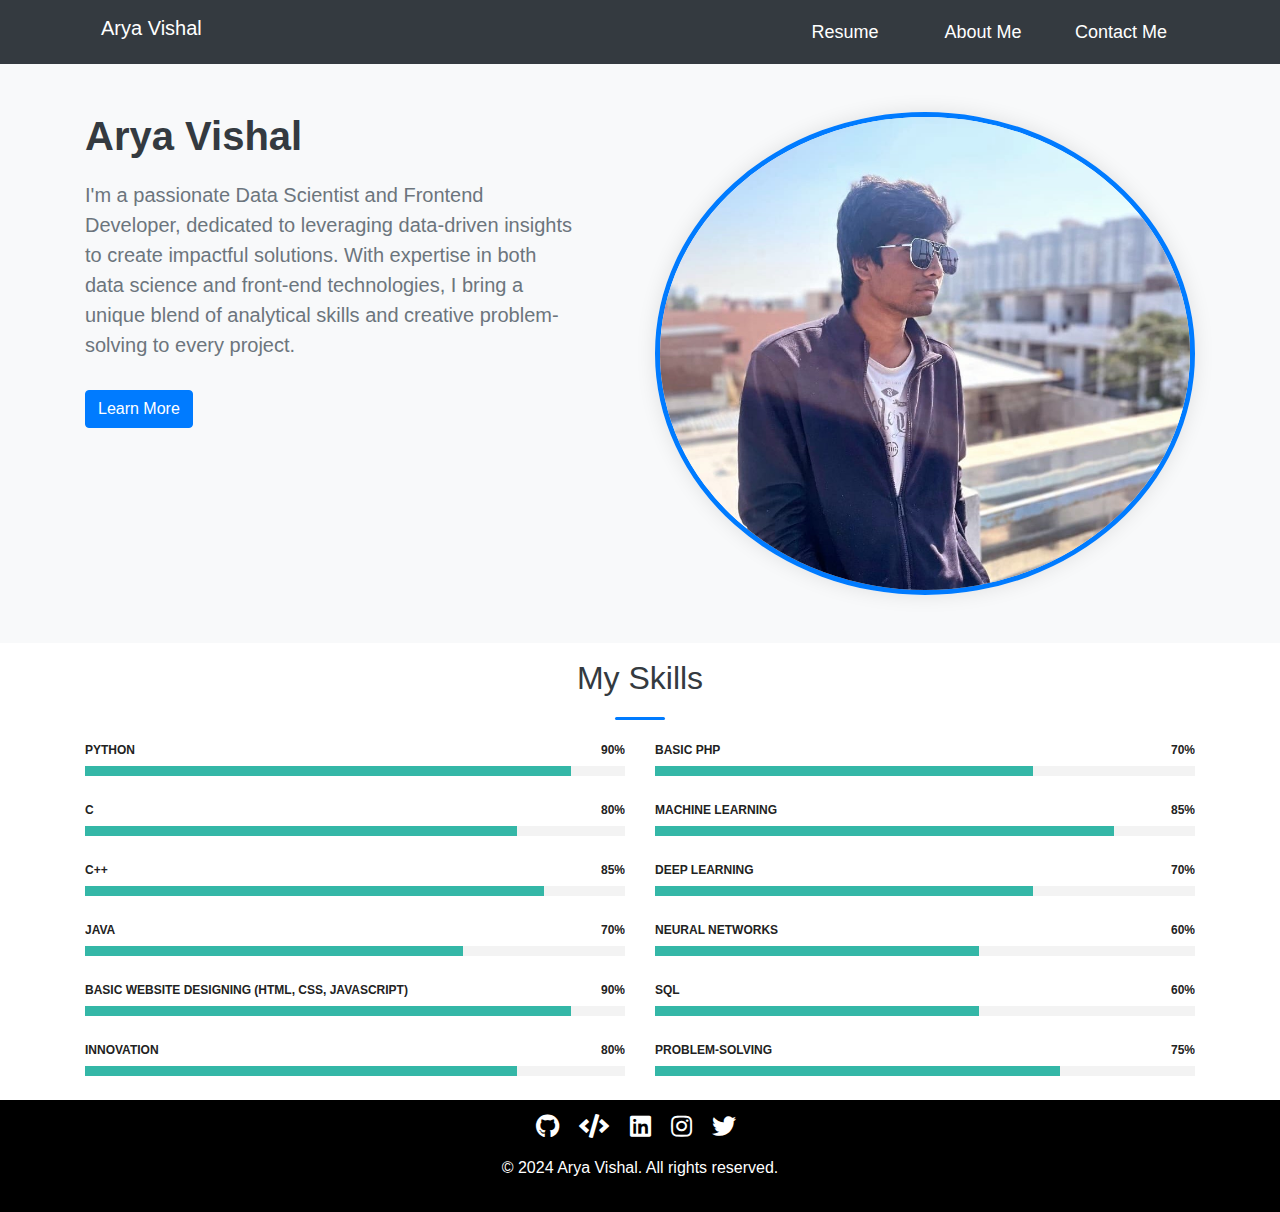
<file: index.html>
<!DOCTYPE html>
<html lang="en">

<head>
  <meta charset="UTF-8">
  <meta name="viewport" content="width=device-width, initial-scale=1.0">
  <title>Arya Vishal: Data Science</title>
  <!-- Bootstrap CSS -->
  <link rel="stylesheet" href="https://maxcdn.bootstrapcdn.com/bootstrap/4.5.2/css/bootstrap.min.css">
  <!-- Font Awesome for icons -->
  <link rel="stylesheet" href="https://cdnjs.cloudflare.com/ajax/libs/font-awesome/5.15.4/css/all.min.css">
  <link rel="stylesheet" href="style.css">
  <style>
    /* Styles for intro section */
    #intro {
      background-color: #f8f9fa;
      /* Light gray background */
      padding-top: 150px;
      /* Add some top padding for space */
      padding-bottom: 100px;
      /* Add some bottom padding for space */
    }

    #intro .intro-text {
      text-align: left;
      /* Align text to the left */
      margin-right: 50px;
      /* Add some space between text and photo */
    }

    #intro h2 {
      color: #343a40;
      /* Dark text color */
      font-weight: bold;
      /* Bold font weight */
      font-size: 2.5rem;
      /* Larger font size */
      margin-bottom: 20px;
      /* Add some bottom margin for spacing */
    }

    #intro p {
      color: #6c757d;
      /* Medium gray text color */
      font-size: 1.25rem;
      /* Larger font size */
      margin-bottom: 30px;
      /* Add some bottom margin for spacing */
    }

    #intro img {
      border: 5px solid #007bff;
      /* Blue border around the image */
      max-width: 100%;
      /* Make sure the image doesn't exceed its container width */
      height: auto;
      /* Maintain aspect ratio */
      border-radius: 10px;
      /* Rounded corners */
      box-shadow: 0 0 20px rgba(0, 0, 0, 0.1);
      /* Add a subtle shadow */
    }
  </style>
</head>

<body>
  <nav class="navbar navbar-expand-lg navbar-custom">
    <div class="container">
      <!-- Logo Section -->
      <a class="navbar" href="index.html">
        <h5>Arya Vishal</h5>
      </a>

      <!-- Collapsible Button for Small Screens -->
      <button class="navbar-toggler" type="button" data-toggle="collapse" data-target="#navbarSupportedContent"
        aria-controls="navbarSupportedContent" aria-expanded="false" aria-label="Toggle navigation">
        <span class="navbar-toggler-icon"></span>
      </button>

      <!-- Navbar Links -->
      <div class="collapse navbar-collapse" id="navbarSupportedContent">
        <ul class="navbar-nav ml-auto">
          <!-- About Me Link -->
          <li class="nav-item">
            <a class="nav-link" href="About.html">Resume</a>
          </li>
           <li class="nav-item">
            <a class="nav-link" href="About.html">About Me</a>
          </li>
          <!-- Contact Me Link -->
          <li class="nav-item">
            <a class="nav-link" href="Contact.html">Contact Me</a>
          </li>
        </ul>
      </div>
    </div>
  </nav>

  <!-- introduction -->
  <section id="intro" class="py-5">
    <div class="container">
      <div class="row">
        <div class="col-md-6">
          <div class="intro-text ">
            <h2>Arya Vishal</h2>
            <p>I'm a passionate Data Scientist and Frontend Developer, dedicated to leveraging data-driven insights to
              create impactful solutions. With expertise in both data science and front-end technologies, I bring a
              unique blend of analytical skills and creative problem-solving to every project.</p>
            <a href="about.html" class="btn btn-primary">Learn More</a>
          </div>
        </div>
        <div class="col-md-6">
          <img src="img/profile.jpg" alt="Profile Image" class="img-fluid rounded-circle">
        </div>
      </div>
    </div>
  </section>



  <!-- Skills Section -->
  <section id="skills" class="skills">
    <div class="container" data-aos="fade-up">
      <div class="section-title m-3">
        <h2 class="text-dark animated fadeInDown mt-3 text-center">My Skills</h2>
        <div class="divider" style="background-color: #007bff;"></div>
      </div>
      <div class="row skills-content">
        <div class="col-lg-6">
          <div class="progress">
            <span class="skill">Python <i class="val">90%</i></span>
            <div class="progress-bar-wrap">
              <div class="progress-bar" role="progressbar" style="width: 90%" aria-valuenow="90" aria-valuemin="0"
                aria-valuemax="90"></div>
            </div>
          </div>
          <div class="progress">
            <span class="skill">C <i class="val">80%</i></span>
            <div class="progress-bar-wrap">
              <div class="progress-bar" role="progressbar" style="width: 80%" aria-valuenow="80" aria-valuemin="0"
                aria-valuemax="80"></div>
            </div>
          </div>
          <div class="progress">
            <span class="skill">C++ <i class="val">85%</i></span>
            <div class="progress-bar-wrap">
              <div class="progress-bar" role="progressbar" style="width: 85%" aria-valuenow="85" aria-valuemin="0"
                aria-valuemax="85"></div>
            </div>
          </div>
          <div class="progress">
            <span class="skill">Java <i class="val">70%</i></span>
            <div class="progress-bar-wrap">
              <div class="progress-bar" role="progressbar" style="width: 70%" aria-valuenow="70" aria-valuemin="0"
                aria-valuemax="70"></div>
            </div>
          </div>
          <div class="progress">
            <span class="skill">Basic Website Designing (HTML, CSS, JavaScript) <i class="val">90%</i></span>
            <div class="progress-bar-wrap">
              <div class="progress-bar" role="progressbar" style="width: 90%" aria-valuenow="90" aria-valuemin="0"
                aria-valuemax="90"></div>
            </div>
          </div>
          <div class="progress">
            <span class="skill">Innovation <i class="val">80%</i></span>
            <div class="progress-bar-wrap">
              <div class="progress-bar" role="progressbar" style="width: 80%" aria-valuenow="80" aria-valuemin="0"
                aria-valuemax="80"></div>
            </div>
          </div>
        </div>
        <div class="col-lg-6">
          <div class="progress">
            <span class="skill">Basic PHP <i class="val">70%</i></span>
            <div class="progress-bar-wrap">
              <div class="progress-bar" role="progressbar" style="width: 70%" aria-valuenow="70" aria-valuemin="0"
                aria-valuemax="70"></div>
            </div>
          </div>
          <div class="progress">
            <span class="skill">Machine Learning <i class="val">85%</i></span>
            <div class="progress-bar-wrap">
              <div class="progress-bar" role="progressbar" style="width: 85%" aria-valuenow="85" aria-valuemin="0"
                aria-valuemax="85"></div>
            </div>
          </div>
          <div class="progress">
            <span class="skill">Deep Learning <i class="val">70%</i></span>
            <div class="progress-bar-wrap">
              <div class="progress-bar" role="progressbar" style="width: 70%" aria-valuenow="70" aria-valuemin="0"
                aria-valuemax="70"></div>
            </div>
          </div>
          <div class="progress">
            <span class="skill">Neural Networks <i class="val">60%</i></span>
            <div class="progress-bar-wrap">
              <div class="progress-bar" role="progressbar" style="width: 60%" aria-valuenow="60" aria-valuemin="0"
                aria-valuemax="60"></div>
            </div>
          </div>
          <div class="progress">
            <span class="skill">SQL <i class="val">60%</i></span>
            <div class="progress-bar-wrap">
              <div class="progress-bar" role="progressbar" style="width: 60%" aria-valuenow="60" aria-valuemin="0"
                aria-valuemax="60"></div>
            </div>
          </div>
          <div class="progress">
            <span class="skill">Problem-solving <i class="val">75%</i></span>
            <div class="progress-bar-wrap">
              <div class="progress-bar" role="progressbar" style="width: 75%" aria-valuenow="75" aria-valuemin="0"
                aria-valuemax="75"></div>
            </div>
          </div>
        </div>
      </div>
    </div>
  </section>
  <style>
    .skills .progress {
      height: 60px;
      display: block;
      background: none;
      border-radius: 0;
    }

    .skills .progress .skill {
      padding: 10px 0;
      margin: 0 0 6px 0;
      text-transform: uppercase;
      display: block;
      font-weight: 600;
      font-family: "Poppins", sans-serif;
      color: #222222;
    }

    .skills .progress .skill .val {
      float: right;
      font-style: normal;
    }

    .skills .progress-bar-wrap {
      background: #f3f3f3;
    }

    .skills .progress-bar {
      height: 10px;
      transition: 0.9s;
      background-color: #34b7a7;
    }
  </style>

  <!-- footer -->
  <footer class="text-white text-center py-3" style="background-color: black;">
    <div class="container">
      <div class="row">
        <div class="col-md-12">
          <ul class="list-inline">
            <li class="list-inline-item">
              <a href="https://github.com/aryaVishal1706" target="_blank" class="text-white">
                <i class="fab fa-github fa-lg mr-2 footer-icon"></i>
              </a>
            </li>
            <li class="list-inline-item">
              <a href="https://codeforces.com/profile/vishal1706" target="_blank" class="text-white">
                <i class="fas fa-code fa-lg mr-2 footer-icon"></i>
              </a>
            </li>
            <li class="list-inline-item">
              <a href="https://www.linkedin.com/in/vishalarya1706/" target="_blank" class="text-white">
                <i class="fab fa-linkedin fa-lg mr-2 footer-icon"></i>
              </a>
            </li>
            <li class="list-inline-item">
              <a href="https://www.instagram.com/vishalarya1706" target="_blank" class="text-white">
                <i class="fab fa-instagram fa-lg mr-2 footer-icon"></i>
              </a>
            </li>
            <li class="list-inline-item">
              <a href="https://twitter.com/vishalarya1706" target="_blank" class="text-white">
                <i class="fab fa-twitter fa-lg mr-2 footer-icon"></i>
              </a>
            </li>
          </ul>
        </div>
      </div>
      <div class="row">
        <div class="col-md-12">
          <p>&copy; 2024 Arya Vishal. All rights reserved.</p>
        </div>
      </div>
    </div>
  </footer>

  <!-- Bootstrap JS and jQuery -->
  <script src="https://ajax.googleapis.com/ajax/libs/jquery/3.5.1/jquery.min.js"></script>
  <script src="https://cdnjs.cloudflare.com/ajax/libs/popper.js/1.16.0/umd/popper.min.js"></script>
  <script src="https://maxcdn.bootstrapcdn.com/bootstrap/4.5.2/js/bootstrap.min.js"></script>

</body>

</html>
</file>
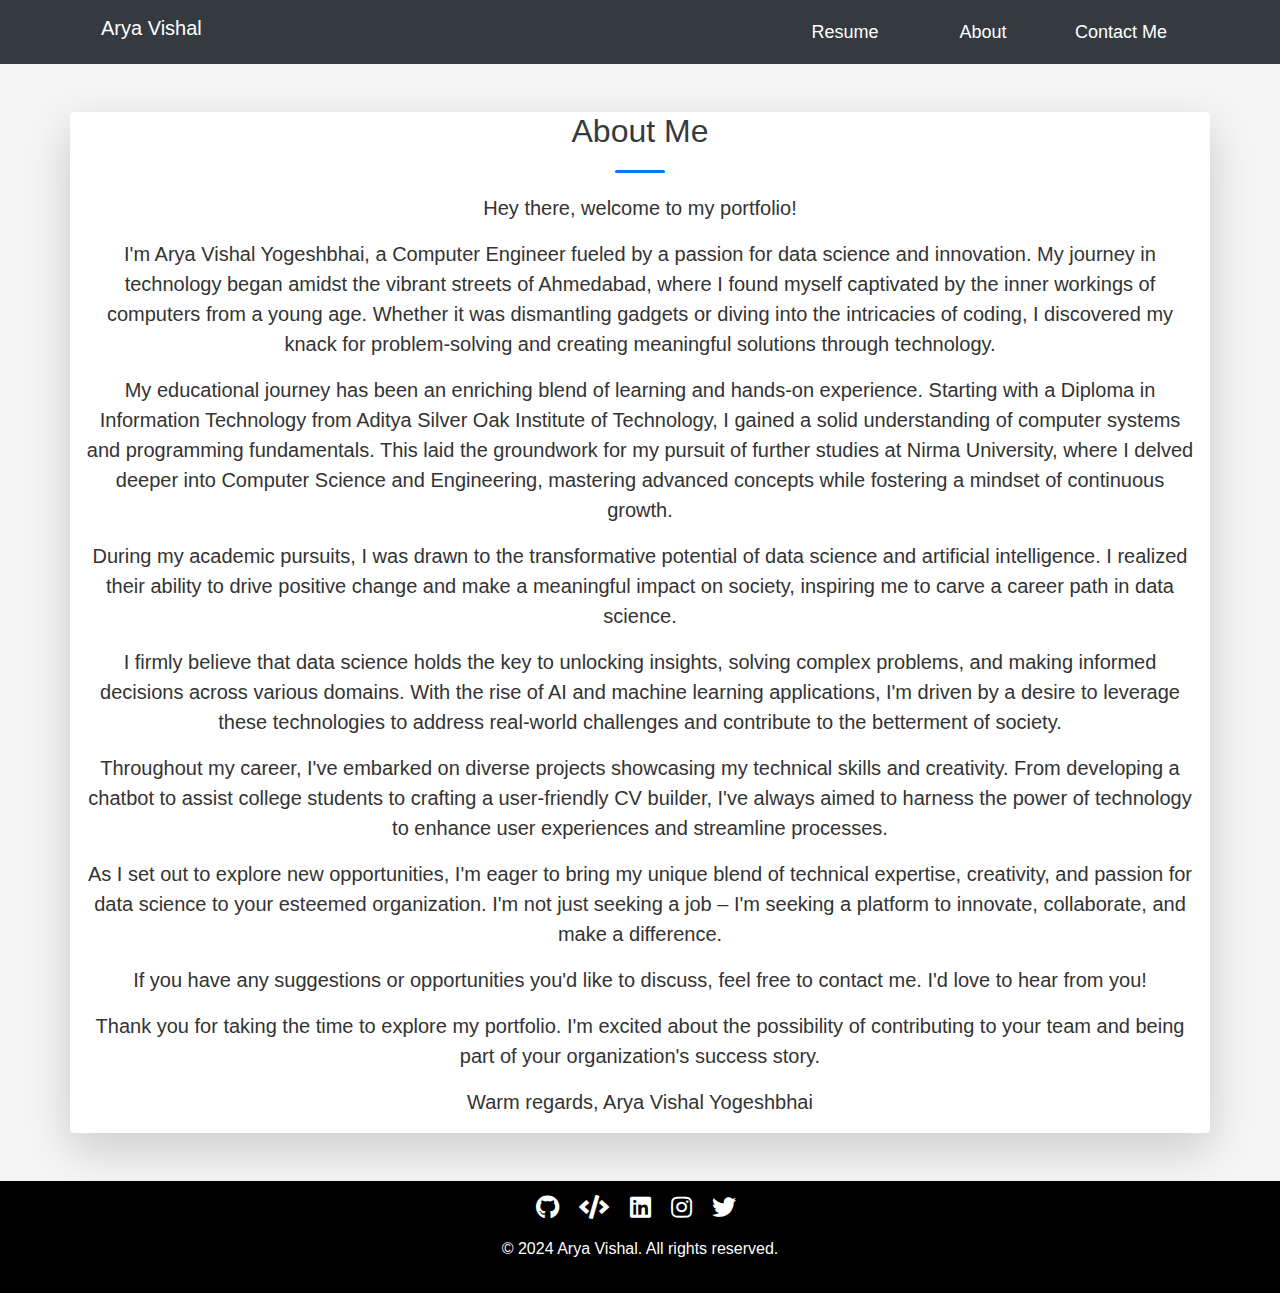
<file: About.html>
<!DOCTYPE html>
<html lang="en">

<head>
  <meta charset="UTF-8">
  <meta name="viewport" content="width=device-width, initial-scale=1.0">
  <title>Arya Vishal: Data Science</title>
  <!-- Bootstrap CSS -->
  <link rel="stylesheet" href="https://maxcdn.bootstrapcdn.com/bootstrap/4.5.2/css/bootstrap.min.css">
  <!-- Font Awesome for icons -->
  <link rel="stylesheet" href="https://cdnjs.cloudflare.com/ajax/libs/font-awesome/5.15.4/css/all.min.css">
  <link rel="stylesheet" href="style.css">
 
  
</head>
<body>
 
  <nav class="navbar navbar-expand-lg navbar-custom">
    <div class="container">
      <!-- Logo Section -->
      <a class="navbar" href="index.html">
        <h5 >Arya Vishal</h5>
      </a>
  
      <!-- Collapsible Button for Small Screens -->
      <button class="navbar-toggler" type="button" data-toggle="collapse" data-target="#navbarSupportedContent"
        aria-controls="navbarSupportedContent" aria-expanded="false" aria-label="Toggle navigation">
        <span class="navbar-toggler-icon"></span>
      </button>
  
      <!-- Navbar Links -->
      <div class="collapse navbar-collapse" id="navbarSupportedContent">
        <ul class="navbar-nav ml-auto">
          <li class="nav-item">
            <a class="nav-link" href="About.html">Resume</a>
          </li>
          <!-- About Me Link -->
          <li class="nav-item">
            <a class="nav-link" href="About.html">About</a>
          </li>
          <!-- Contact Me Link -->
          <li class="nav-item">
            <a class="nav-link" href="Contact.html">Contact Me</a>
          </li>
        </ul>
      </div>
    </div>
  </nav>
  
 
  <section id="about" class="py-5" style="background-color: #f5f5f5;">
    <div class="container rounded shadow-lg" style="background-color: #ffffff;">
      <div class="row">
        <div class="col-lg-12 text-center">
          <h2 class="text-dark animated fadeInDown">About Me</h2>
          <div class="divider" style="background-color: #007bff;"></div>
          <div class="lead animated fadeInUp" style="color: #333;">
            <p>
              Hey there, welcome to my portfolio!
            </p>
            <p>
              I'm Arya Vishal Yogeshbhai, a Computer Engineer fueled by a passion for data science and innovation. My journey in technology began amidst the vibrant streets of Ahmedabad, where I found myself captivated by the inner workings of computers from a young age. Whether it was dismantling gadgets or diving into the intricacies of coding, I discovered my knack for problem-solving and creating meaningful solutions through technology.
            </p>
            <p>
              My educational journey has been an enriching blend of learning and hands-on experience. Starting with a Diploma in Information Technology from Aditya Silver Oak Institute of Technology, I gained a solid understanding of computer systems and programming fundamentals. This laid the groundwork for my pursuit of further studies at Nirma University, where I delved deeper into Computer Science and Engineering, mastering advanced concepts while fostering a mindset of continuous growth.
            </p>
            <p>
              During my academic pursuits, I was drawn to the transformative potential of data science and artificial intelligence. I realized their ability to drive positive change and make a meaningful impact on society, inspiring me to carve a career path in data science.
            </p>
            <p>
              I firmly believe that data science holds the key to unlocking insights, solving complex problems, and making informed decisions across various domains. With the rise of AI and machine learning applications, I'm driven by a desire to leverage these technologies to address real-world challenges and contribute to the betterment of society.
            </p>
            <p>
              Throughout my career, I've embarked on diverse projects showcasing my technical skills and creativity. From developing a chatbot to assist college students to crafting a user-friendly CV builder, I've always aimed to harness the power of technology to enhance user experiences and streamline processes.
            </p>
            <p>
              As I set out to explore new opportunities, I'm eager to bring my unique blend of technical expertise, creativity, and passion for data science to your esteemed organization. I'm not just seeking a job – I'm seeking a platform to innovate, collaborate, and make a difference.
            </p>
            <p>
              If you have any suggestions or opportunities you'd like to discuss, feel free to contact me. I'd love to hear from you!
            </p>
            <p>
              Thank you for taking the time to explore my portfolio. I'm excited about the possibility of contributing to your team and being part of your organization's success story.
            </p>
            <p>
              Warm regards, Arya Vishal Yogeshbhai
            </p>
          </div>
        </div>
      </div>
    </div>
  </section>
  
  
  <!-- footer -->
  <footer class="text-white text-center py-3" style="background-color: black;">
    <div class="container">
      <div class="row">
        <div class="col-md-12">
          <ul class="list-inline">
            <li class="list-inline-item">
              <a href="https://github.com/aryaVishal1706" target="_blank" class="text-white">
                <i class="fab fa-github fa-lg mr-2 footer-icon"></i>
              </a>
            </li>
            <li class="list-inline-item">
              <a href="https://codeforces.com/profile/vishal1706" target="_blank" class="text-white">
                <i class="fas fa-code fa-lg mr-2 footer-icon"></i>
              </a>
            </li>
            <li class="list-inline-item">
              <a href="https://www.linkedin.com/in/vishalarya1706/" target="_blank" class="text-white">
                <i class="fab fa-linkedin fa-lg mr-2 footer-icon"></i>
              </a>
            </li>
            <li class="list-inline-item">
              <a href="https://www.instagram.com/vishalarya1706" target="_blank" class="text-white">
                <i class="fab fa-instagram fa-lg mr-2 footer-icon"></i>
              </a>
            </li>
            <li class="list-inline-item">
              <a href="https://twitter.com/vishalarya1706" target="_blank" class="text-white">
                <i class="fab fa-twitter fa-lg mr-2 footer-icon"></i>
              </a>
            </li>
          </ul>
        </div>
      </div>
      <div class="row">
        <div class="col-md-12">
          <p>&copy; 2024 Arya Vishal. All rights reserved.</p>
        </div>
      </div>
    </div>
  </footer>

  <!-- Bootstrap JS and jQuery -->
  <script src="https://ajax.googleapis.com/ajax/libs/jquery/3.5.1/jquery.min.js"></script>
  <script src="https://cdnjs.cloudflare.com/ajax/libs/popper.js/1.16.0/umd/popper.min.js"></script>
  <script src="https://maxcdn.bootstrapcdn.com/bootstrap/4.5.2/js/bootstrap.min.js"></script>

</body>

</html>
</file>
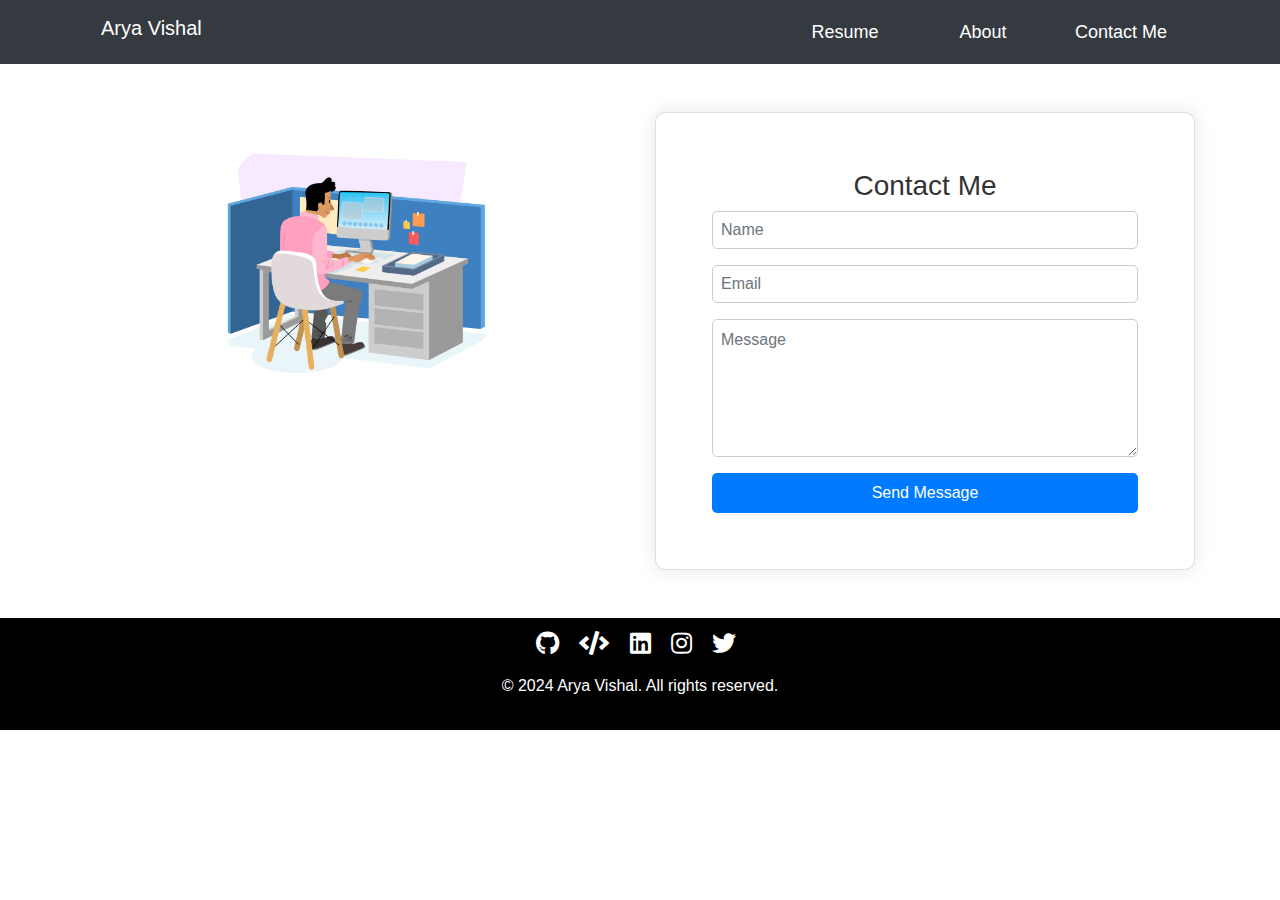
<file: Contact.html>
<!DOCTYPE html>
<html lang="en">

<head>
  <meta charset="UTF-8">
  <meta name="viewport" content="width=device-width, initial-scale=1.0">
  <title>Arya Vishal: Data Science</title>
  <!-- Bootstrap CSS -->
  <link rel="stylesheet" href="https://maxcdn.bootstrapcdn.com/bootstrap/4.5.2/css/bootstrap.min.css">
  <!-- Font Awesome for icons -->
  <link rel="stylesheet" href="https://cdnjs.cloudflare.com/ajax/libs/font-awesome/5.15.4/css/all.min.css">
  <link rel="stylesheet" href="style.css">
 
</head>
<body>
 <!-- navbar -->
  <nav class="navbar navbar-expand-lg navbar-custom">
    <div class="container">
      <!-- Logo Section -->
      <a class="navbar" href="index.html">
        <!-- <img src="img/logo.png" alt="Your Logo" class="img-fluid logo mr-2"> -->
        <h5>Arya Vishal</h5>
      </a>
  
      <!-- Collapsible Button for Small Screens -->
      <button class="navbar-toggler" type="button" data-toggle="collapse" data-target="#navbarSupportedContent"
        aria-controls="navbarSupportedContent" aria-expanded="false" aria-label="Toggle navigation">
        <span class="navbar-toggler-icon"></span>
      </button>
  
      <!-- Navbar Links -->
      <div class="collapse navbar-collapse" id="navbarSupportedContent">
        <ul class="navbar-nav ml-auto">
          <li class="nav-item">
            <a class="nav-link" href="About.html">Resume</a>
          </li>
          <!-- About Me Link -->
          <li class="nav-item">
            <a class="nav-link" href="#about">About</a>
          </li>
          <!-- Contact Me Link -->
          <li class="nav-item">
            <a class="nav-link" href="#contact">Contact Me</a>
          </li>
        </ul>
      </div>
    </div>
  </nav>
  
  

  <!-- Contact Section -->
  <section id="contact" class="py-5">
    <div class="container">
      <div class="row">
        <!-- Image on the left side -->
        <div class="col-md-6 mx-auto text-center">
          <img src="img/Contact.jpg" class="img-fluid rounded-circle" alt="Image"
            style="max-width: 300px; height: auto;">
        </div>
        <div class="col-md-6 mx-auto">
          <div class="card p-4 animated slideInLeft contact-card">
            <div class="card-body">
              <h3 class="text-center">Contact Me</h3>
              <form id="contactForm">
                <div class="form-group">
                  <input type="text" class="form-control" placeholder="Name" required>
                </div>
                <div class="form-group">
                  <input type="email" class="form-control" placeholder="Email" required>
                </div>
                <div class="form-group">
                  <textarea class="form-control" placeholder="Message" rows="5" required></textarea>
                </div>
                <button type="submit" class="btn btn-primary btn-block">Send Message</button>
              </form>
            </div>
          </div>
        </div>
      </div>
    </div>
  </section>




  <!-- footer -->
  <footer class="text-white text-center py-3" style="background-color: black;">
    <div class="container">
      <div class="row">
        <div class="col-md-12">
          <ul class="list-inline">
            <li class="list-inline-item">
              <a href="https://github.com/aryaVishal1706" target="_blank" class="text-white">
                <i class="fab fa-github fa-lg mr-2 footer-icon"></i>
              </a>
            </li>
            <li class="list-inline-item">
              <a href="https://codeforces.com/profile/vishal1706" target="_blank" class="text-white">
                <i class="fas fa-code fa-lg mr-2 footer-icon"></i>
              </a>
            </li>
            <li class="list-inline-item">
              <a href="https://www.linkedin.com/in/vishalarya1706/" target="_blank" class="text-white">
                <i class="fab fa-linkedin fa-lg mr-2 footer-icon"></i>
              </a>
            </li>
            <li class="list-inline-item">
              <a href="https://www.instagram.com/vishalarya1706" target="_blank" class="text-white">
                <i class="fab fa-instagram fa-lg mr-2 footer-icon"></i>
              </a>
            </li>
            <li class="list-inline-item">
              <a href="https://twitter.com/vishalarya1706" target="_blank" class="text-white">
                <i class="fab fa-twitter fa-lg mr-2 footer-icon"></i>
              </a>
            </li>
          </ul>
        </div>
      </div>
      <div class="row">
        <div class="col-md-12">
          <p>&copy; 2024 Arya Vishal. All rights reserved.</p>
        </div>
      </div>
    </div>
  </footer>

  <!-- Bootstrap JS and jQuery -->
  <script src="https://ajax.googleapis.com/ajax/libs/jquery/3.5.1/jquery.min.js"></script>
  <script src="https://cdnjs.cloudflare.com/ajax/libs/popper.js/1.16.0/umd/popper.min.js"></script>
  <script src="https://maxcdn.bootstrapcdn.com/bootstrap/4.5.2/js/bootstrap.min.js"></script>

</body>

</html>
</file>
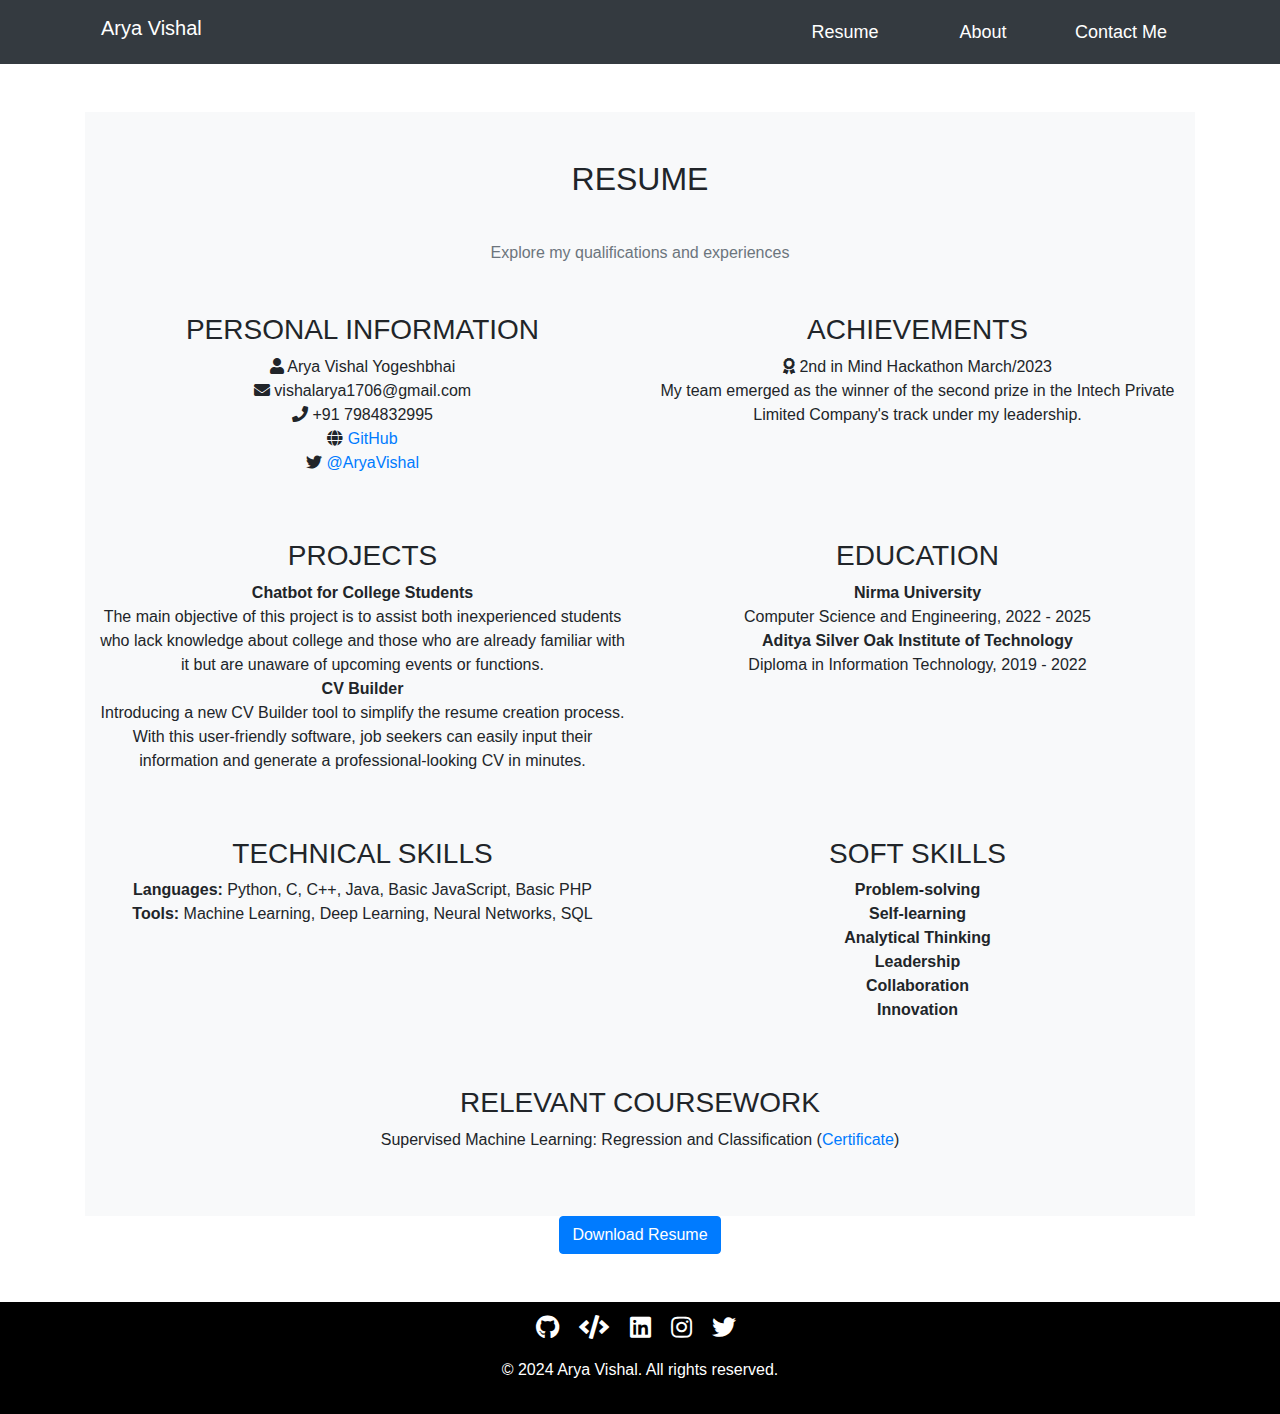
<file: Resume.html>
<!DOCTYPE html>
<html lang="en">

<head>
     <meta charset="UTF-8">
     <meta name="viewport" content="width=device-width, initial-scale=1.0">
     <title>Arya Vishal: Data Science</title>
     <!-- Bootstrap CSS -->
     <link rel="stylesheet" href="https://maxcdn.bootstrapcdn.com/bootstrap/4.5.2/css/bootstrap.min.css">
     <!-- Font Awesome for icons -->
     <link rel="stylesheet" href="https://cdnjs.cloudflare.com/ajax/libs/font-awesome/5.15.4/css/all.min.css">
     <link rel="stylesheet" href="style.css">

</head>

<body>
     <nav class="navbar navbar-expand-lg navbar-custom">
          <div class="container">
               <!-- Logo Section -->
               <a class="navbar" href="index.html">
                    <h5>Arya Vishal</h5>
               </a>

               <!-- Collapsible Button for Small Screens -->
               <button class="navbar-toggler" type="button" data-toggle="collapse" data-target="#navbarSupportedContent"
                    aria-controls="navbarSupportedContent" aria-expanded="false" aria-label="Toggle navigation">
                    <span class="navbar-toggler-icon"></span>
               </button>

               <!-- Navbar Links -->
               <div class="collapse navbar-collapse" id="navbarSupportedContent">
                    <ul class="navbar-nav ml-auto">
                         <li class="nav-item">
                              <a class="nav-link" href="About.html">Resume</a>
                            </li>
                         <!-- About Me Link -->
                         <li class="nav-item">
                              <a class="nav-link" href="About.html">About</a>
                         </li>
                         <!-- Contact Me Link -->
                         <li class="nav-item">
                              <a class="nav-link" href="Contact.html">Contact Me</a>
                         </li>
                    </ul>
               </div>
          </div>
     </nav>

  <!-- Resume Section -->
  <section id="resume" class="py-5">
     <div class="container">
       <div class="row">
         <div class="col-md-12 text-center">
           <!-- Resume Section -->
<section id="resume" class="py-5 bg-light">
     <div class="container">
       <div class="row">
         <div class="col-lg-12 text-center">
           <h2 class="section-heading text-uppercase">Resume</h2>
           <div class="divider mx-auto"></div>
           <p class="text-muted mb-5">Explore my qualifications and experiences</p>
         </div>
       </div>
       <div class="row">
         <!-- Personal Information -->
         <div class="col-lg-6">
           <h3 class="resume-heading text-uppercase">Personal Information</h3>
           <ul class="list-unstyled">
             <li><i class="fas fa-user"></i> Arya Vishal Yogeshbhai</li>
             <li><i class="fas fa-envelope"></i> vishalarya1706@gmail.com</li>
             <li><i class="fas fa-phone"></i> +91 7984832995</li>
             <li><i class="fas fa-globe"></i> <a href="https://github.com/aryaVishal1706">GitHub</a></li>
             <li><i class="fab fa-twitter"></i> <a href="https://twitter.com/AryaVishal">@AryaVishal</a></li>
           </ul>
         </div>
         <!-- Achievements -->
         <div class="col-lg-6">
           <h3 class="resume-heading text-uppercase">Achievements</h3>
           <ul class="list-unstyled">
             <li><i class="fas fa-award"></i> 2nd in Mind Hackathon March/2023</li>
             <li>My team emerged as the winner of the second prize in the Intech Private Limited Company's track under my leadership.</li>
           </ul>
         </div>
       </div>
       <div class="row mt-5">
         <!-- Projects -->
         <div class="col-lg-6">
           <h3 class="resume-heading text-uppercase">Projects</h3>
           <ul class="list-unstyled">
             <li><strong>Chatbot for College Students</strong><br>
               The main objective of this project is to assist both inexperienced students who lack knowledge about college and those who are already familiar with it but are unaware of upcoming events or functions.
             </li>
             <li><strong>CV Builder</strong><br>
               Introducing a new CV Builder tool to simplify the resume creation process. With this user-friendly software, job seekers can easily input their information and generate a professional-looking CV in minutes.
             </li>
           </ul>
         </div>
         <!-- Education -->
         <div class="col-lg-6">
           <h3 class="resume-heading text-uppercase">Education</h3>
           <ul class="list-unstyled">
             <li><strong>Nirma University</strong><br>
               Computer Science and Engineering, 2022 - 2025
             </li>
             <li><strong>Aditya Silver Oak Institute of Technology</strong><br>
               Diploma in Information Technology, 2019 - 2022
             </li>
           </ul>
         </div>
       </div>
       <div class="row mt-5">
         <!-- Technical Skills -->
         <div class="col-lg-6">
           <h3 class="resume-heading text-uppercase">Technical Skills</h3>
           <ul class="list-unstyled">
             <li><strong>Languages:</strong> Python, C, C++, Java, Basic JavaScript, Basic PHP</li>
             <li><strong>Tools:</strong> Machine Learning, Deep Learning, Neural Networks, SQL</li>
           </ul>
         </div>
         <!-- Soft Skills -->
         <div class="col-lg-6">
           <h3 class="resume-heading text-uppercase">Soft Skills</h3>
           <ul class="list-unstyled">
             <li><strong>Problem-solving</strong></li>
             <li><strong>Self-learning</strong></li>
             <li><strong>Analytical Thinking</strong></li>
             <li><strong>Leadership</strong></li>
             <li><strong>Collaboration</strong></li>
             <li><strong>Innovation</strong></li>
           </ul>
         </div>
       </div>
       <div class="row mt-5">
         <!-- Relevant Coursework -->
         <div class="col-lg-12">
           <h3 class="resume-heading text-uppercase">Relevant Coursework</h3>
           <ul class="list-unstyled">
             <li>Supervised Machine Learning: Regression and Classification (<a href="https://coursera.org/share/b97768d47a7651198663120d1a8498f3">Certificate</a>)</li>
           </ul>
         </div>
       </div>
     </div>
   </section>
   
         </div>
       </div>
     </div>
     <div class="text-center">
          <!-- Resume Button -->
          <a href="Assert/Vishal_Arya_ML.pdf" download="Arya_Vishal_Resume.pdf" class="btn btn-primary">Download Resume</a>
        </div>
</section>
<!-- <a href="/path/to/your/resume.pdf" download="Arya_Vishal_Resume.pdf" class="resume-button ">Download Resume</a> -->

<style> /* Button styles */
     .resume-button {
       padding: 10px 20px;
       background-color: #007bff; /* Blue color */
       color: #fff; /* White text color */
       text-decoration: none; /* Remove underline */
       border: none; /* Remove border */
       border-radius: 5px; /* Rounded corners */
       font-size: 16px; /* Font size */
       cursor: pointer; /* Cursor on hover */
       transition: background-color 0.3s ease; /* Smooth transition */
     }
 
     .resume-button:hover {
       background-color: #0056b3; /* Darker blue on hover */
     }
     </style>
 
     <!-- footer -->
     <footer class="text-white text-center py-3" style="background-color: black;">
          <div class="container">
               <div class="row">
                    <div class="col-md-12">
                         <ul class="list-inline">
                              <li class="list-inline-item">
                                   <a href="https://github.com/aryaVishal1706" target="_blank" class="text-white">
                                        <i class="fab fa-github fa-lg mr-2 footer-icon"></i>
                                   </a>
                              </li>
                              <li class="list-inline-item">
                                   <a href="https://codeforces.com/profile/vishal1706" target="_blank"
                                        class="text-white">
                                        <i class="fas fa-code fa-lg mr-2 footer-icon"></i>
                                   </a>
                              </li>
                              <li class="list-inline-item">
                                   <a href="https://www.linkedin.com/in/vishalarya1706/" target="_blank"
                                        class="text-white">
                                        <i class="fab fa-linkedin fa-lg mr-2 footer-icon"></i>
                                   </a>
                              </li>
                              <li class="list-inline-item">
                                   <a href="https://www.instagram.com/vishalarya1706" target="_blank"
                                        class="text-white">
                                        <i class="fab fa-instagram fa-lg mr-2 footer-icon"></i>
                                   </a>
                              </li>
                              <li class="list-inline-item">
                                   <a href="https://twitter.com/vishalarya1706" target="_blank" class="text-white">
                                        <i class="fab fa-twitter fa-lg mr-2 footer-icon"></i>
                                   </a>
                              </li>
                         </ul>
                    </div>
               </div>
               <div class="row">
                    <div class="col-md-12">
                         <p>&copy; 2024 Arya Vishal. All rights reserved.</p>
                    </div>
               </div>
          </div>
     </footer>

     <!-- Bootstrap JS and jQuery -->
     <script src="https://ajax.googleapis.com/ajax/libs/jquery/3.5.1/jquery.min.js"></script>
     <script src="https://cdnjs.cloudflare.com/ajax/libs/popper.js/1.16.0/umd/popper.min.js"></script>
     <script src="https://maxcdn.bootstrapcdn.com/bootstrap/4.5.2/js/bootstrap.min.js"></script>

</body>

</html>
</file>
<file: style.css>
/* Custom styles for logo */
.logo { 
  max-width: 50px;
  /* Adjust logo size as needed */
}

/* Custom styles for navbar */
.navbar h5 {
  color: white;
}

.navbar h5:hover {
  text-decoration: underline;
  text-decoration-color: white;
}

.navbar-custom {
  background-color: #343a40;
  /* Dark background color */
}

.navbar-custom .nav-link {
  color: #ffffff;
  /* Text color */
  font-size: 18px;
  width: 8rem;
  justify-content: center;
  text-align: center;
  /* Font size */
  padding: 8px 18px;  /* Padding around the links */
  margin-right: 10px;  /* Right margin between links */
  font-weight: normal;  /* Set default font weight to normal */
  text-decoration: none;  /* Remove underline by default */
  transition: color 0.3s ease;  /* Smooth transition for color change */
}

.navbar-custom .nav-link:hover {
  background-color: #666765;
  border-radius: 7px;
  color: #000000;  /* Text color on hover */
  font-weight: bold;  /* Make text bold on hover */
  text-decoration: underline;  /* Underline on hover */
}



/* Contact Section */
/* Custom styles for contact form */
.contact-card {
  border-radius: 10px;
  box-shadow: 0 0 20px rgba(0, 0, 0, 0.1);
  background-color: #fff;
  /* Background color of the card */
}

.contact-card .card-body {
  padding: 2rem;
}

.contact-card h3 {
  color: #333;
  /* Heading color */
}

/* Input fields */
.contact-card input[type="text"],
.contact-card input[type="email"],
.contact-card textarea {
  border: 1px solid #ccc;
  /* Border color */
  border-radius: 5px;
  padding: 0.5rem;
  margin-bottom: 1rem;
  width: 100%;
  transition: border-color 0.3s ease;
}

.contact-card input[type="text"]:focus,
.contact-card input[type="email"]:focus,
.contact-card textarea:focus {
  border-color: #007bff;
  /* Border color on focus */
}

/* Submit button */
.contact-card button[type="submit"] {
  background-color: #007bff;
  /* Button background color */
  color: #fff;
  /* Button text color */
  border: none;
  border-radius: 5px;
  padding: 0.5rem 1rem;
  cursor: pointer;
  transition: background-color 0.3s ease;
}

.contact-card button[type="submit"]:hover {
  background-color: #0056b3;
  /* Button background color on hover */
}



/* style of divider */
    .divider {
      width: 50px;
      height: 3px;
      border-radius: 20rem;
      margin: 20px auto;
    }


/* Custom styles for footer */
.footer-icon {
  font-size: 24px;
  /* Set the default icon size */
  transition: transform 0.3s ease;
  /* Add smooth transition */
}

.footer-icon:hover {
  transform: scale(1.2);
  /* Increase size on hover */
}

/* Custom styles for footer */
.footer {
  position: absolute;
  bottom: 0;
  top: 100rem;
  width: 100%;
  background-color: #333;
  /* Change background color as needed */
  color: #fff;
  /* Change text color as needed */
  padding: 20px 0;
  /* Adjust padding as needed */
  text-align: center;
}
</file>
